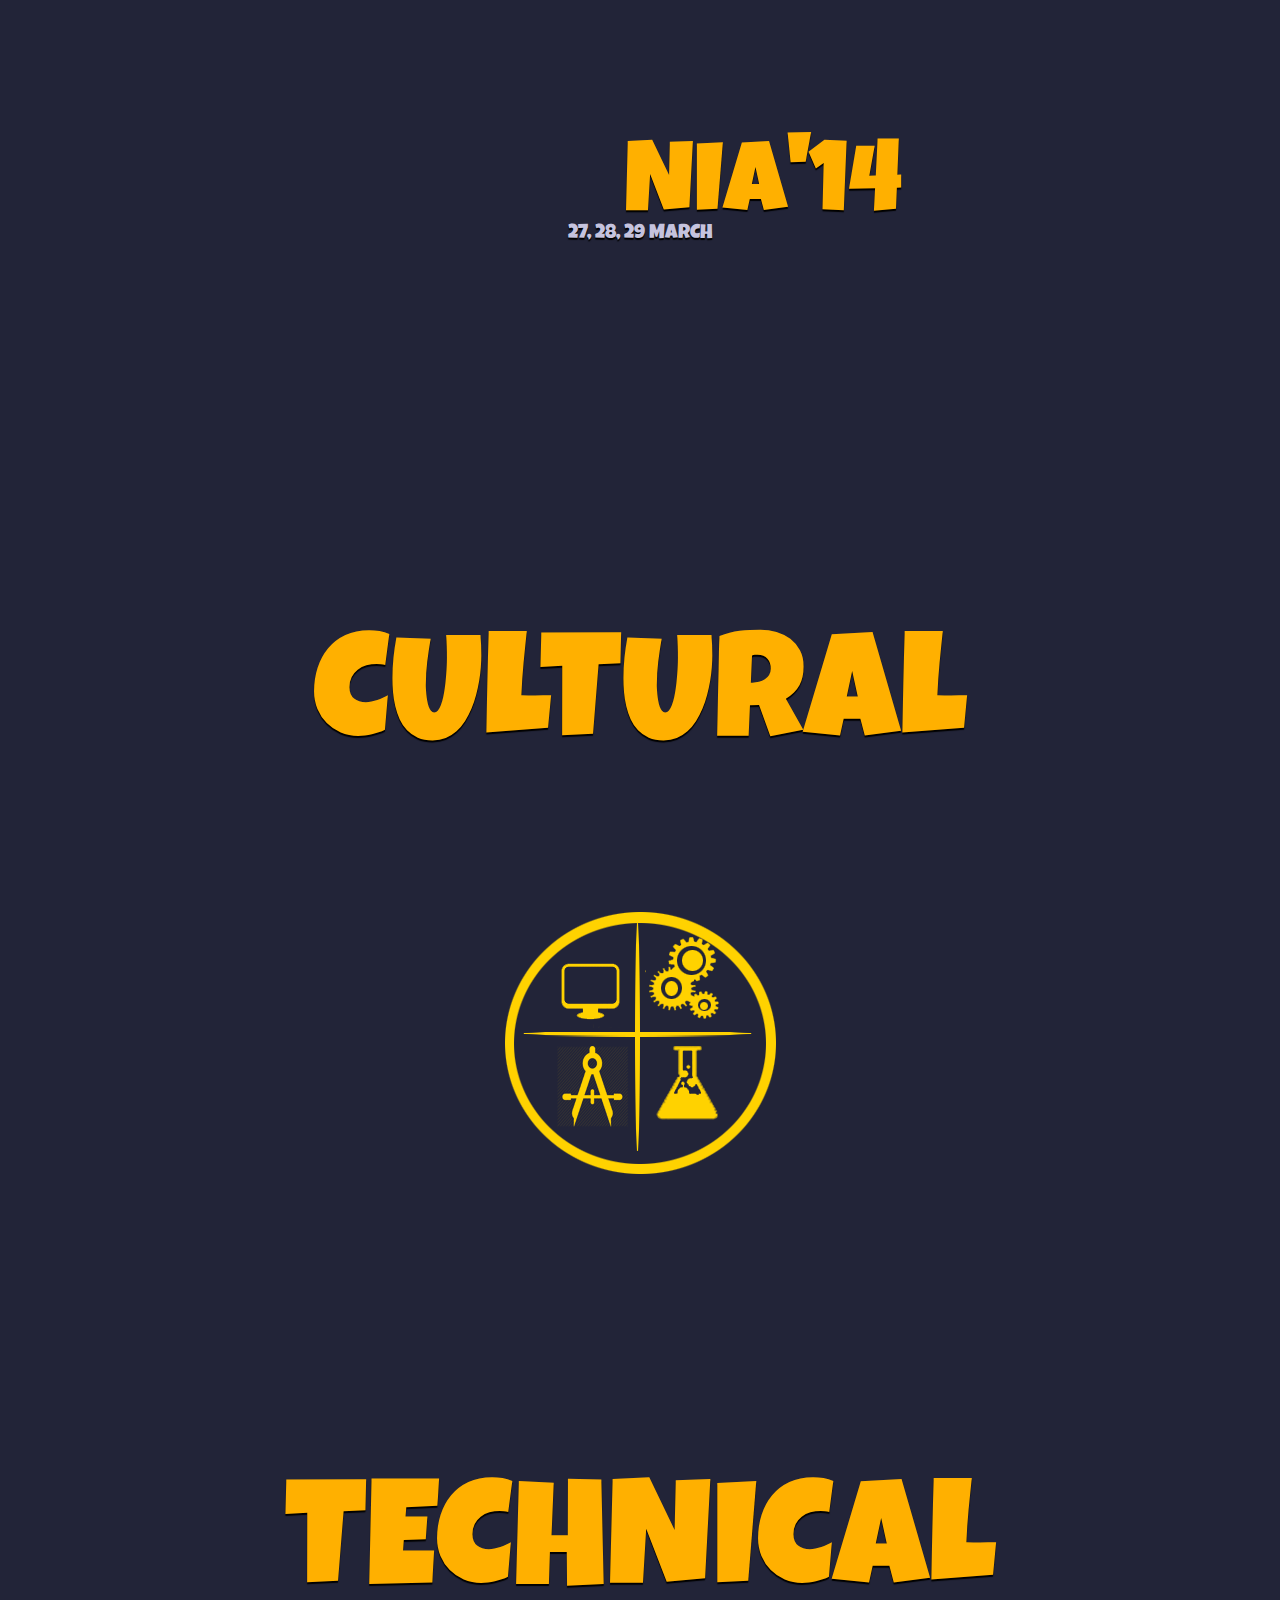
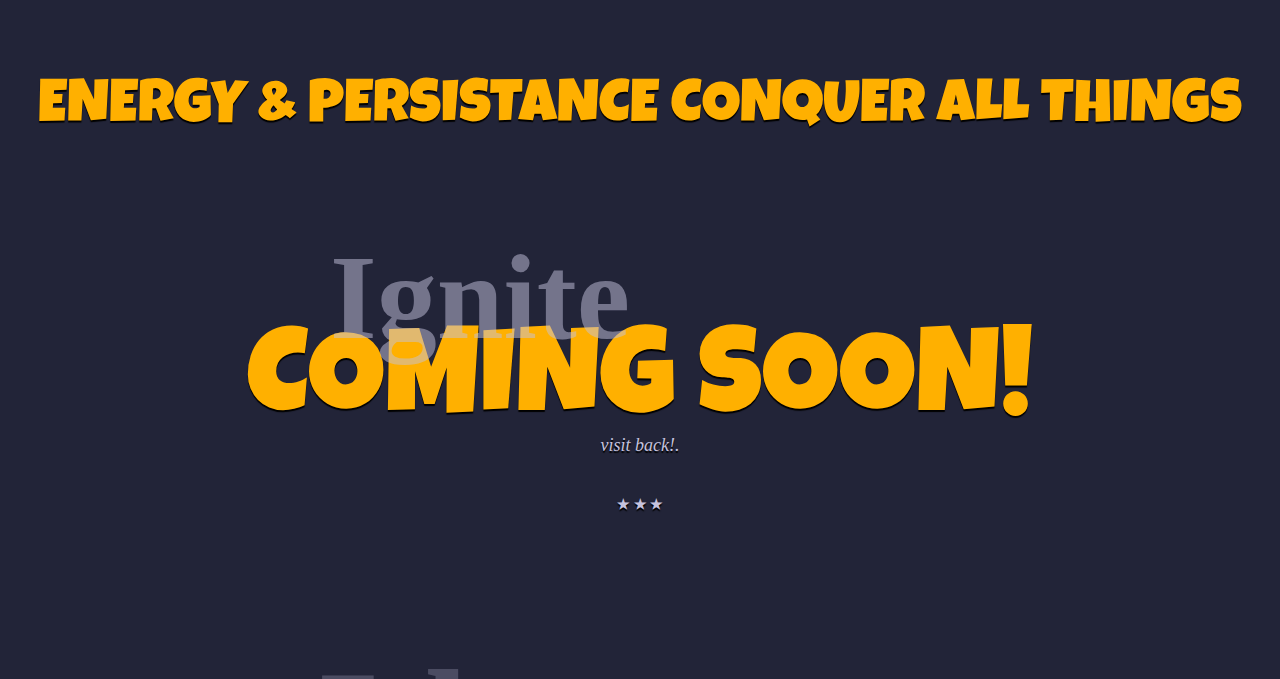
<file: index.html>
<!DOCTYPE html>
<html lang="en">
<head>
	<meta charset="utf-8"> 
	<meta http-equiv="X-UA-Compatible" content="IE=edge,chrome=1"> 
	<title>Insignia'14</title>
	
	 <link href='http://fonts.googleapis.com/css?family=Luckiest+Guy' rel='stylesheet' type='text/css'>  
	<!-- <link href='http://fonts.googleapis.com/css?family=Lily+Script+One' rel='stylesheet' type='text/css'> -->

	<link rel="stylesheet" href="css/normalize.css" type="text/css">
	<link rel="stylesheet" href="css/style.css" type="text/css">
	<script type="text/javascript" src="jquery.min.js"></script>
<script type="text/javascript" src="jquery.flipcountdown.js"></script>
<link rel="stylesheet" type="text/css" href="jquery.flipcountdown.css" />

	

	
</head>
<body>
	
	
	<div id="intro">
		<h1 id="title">
		    <span id="title-line1" class="title-line">SDMCET</span>
			<span id="title-line2" class="title-line">Presents</span>
			<span id="title-line3" class="title-line">Insignia'14</span>
			<p style="font-size:20px">27, 28, 29 March</p>
		</h1>
	</div>
	<center>
	<div id="main">

	<table style="border:0px;">
	<!--	<tr>
			<td style="width:110px;text-align:center;">Days</td>
			<td style="width:120px;text-align:center;">Hours</td>
			<td style="width:110px;text-align:center;">Minutes</td>
			<td style="width:120px;text-align:center;">Seconds</td>
		</tr>-->
		<tr>
			<td colspan="4"><span id="new_year"></span></td>
		</tr>
	</table>
	
	
	<script>
	$(function(){
		var NY = Math.round((new Date('03/27/2014 00:00:01')).getTime()/1000);
		$('#new_year').flipcountdown({
			tick:function(){
				var nol = function(h){
					return h>9?h:'0'+h;
				}
				var	range  	= NY-Math.round((new Date()).getTime()/1000),
					secday = 86400, sechour = 3600,
					days 	= parseInt(range/secday),
					hours	= parseInt((range%secday)/sechour),
					min		= parseInt(((range%secday)%sechour)/60),
					sec		= ((range%secday)%sechour)%60;
				return nol(days)+' '+nol(hours)+' '+nol(min)+' '+nol(sec);
			}
		});
	});
	</script>




<style>
body{margin:0px; padding:0px;}
#main{margin:0px auto; padding:0px; width:900px;position:relative;}
pre{
	background:#F7F7F9;padding:10px;
	border: 1px solid #E1E1E8;
	border-radius: 3px;
	color: #222222;
}
#langbox{
	position:absolute;
	top:10px;
	right:10px;
}
</style>
</div>
</center>
	<!-- <div id="title-info"> -->
		<!-- <p id="desc">The jQuery plugin for supercool scroll animation</p> -->
		<!-- <p class="credit">powered by <a href="http://www.greensock.com">Greensock</a></p> -->
		<!-- <p class="credit"> -->
			<!-- created by <a href="http://twitter.com/johnpolacek">John Polacek</a> -->
		<!-- </p> -->
		<!-- <p class="credit"> -->
			<!-- with help from <a href="http://twitter.com/janpaepke">Jan Paepke</a> -->
		<!-- </p> -->
		<!-- <p class="credit"> -->
			<!-- <a href="https://twitter.com/johnpolacek" class="twitter-follow-button" data-show-count="false" data-size="large">Follow @johnpolacek</a> -->
			<!-- // <script>!function(d,s,id){var js,fjs=d.getElementsByTagName(s)[0];if(!d.getElementById(id)){js=d.createElement(s);js.id=id;js.src="//platform.twitter.com/widgets.js";fjs.parentNode.insertBefore(js,fjs);}}(document,"script","twitter-wjs");</script> -->
		<!-- </p> -->
	<!-- </div> -->

	<!-- <p id="download"> -->
		<!-- <span class="accent">&#9733;</span> Scroll down <span class="accent">&#9733;</span><br />  -->
		
	<!-- </p> -->

	<!--<div id="showcase">
		<h1>Showcase</h1>
		<p>Check out these great websites to see SuperScrollorama in action</p>
		<div class="gallery clearfix">
			<figure>
				<a href="http://www.zivotjednekuchyne.cz">
					<img src="gallery/ikea.jpg" alt="Ikea, Life of One Kitchen">
				</a>
				<figcaption>Ikea, Life of One Kitchen<br />
					<small><a href="http://www.smashingawards.com/design/life-of-one-kitchen/">Smashing Award Winner</a></small>
				</figcaption>
			</figure>
			<figure>
				<a href="http://lifeisvertical.alpina-since1883.com">
					<img src="gallery/alpina.jpg" alt="Alpina - Life Is Vertical">
				</a>
				<figcaption>Alpina - Life Is Vertical<br />
					<small><a href="http://www.cssdesignawards.com/css-web-design-award-winner.php?id=20048">CSS Design Award Winner</a></small>
				</figcaption>
			</figure>
			<figure>
				<a href="http://www.nouvelleoctavia.fr">
					<img src="gallery/skoda.jpg" alt="New Škoda Octavia">
				</a>
				<figcaption>New Škoda Octavia<br />
					<small><a href="http://cssawards.net/new-skoda-octavia/">CSS Awards Site of the Day</a></small>
				</figcaption>
			</figure>
			<figure>
				<a href="https://corporate.target.com/about/design-innovation/owned-brands/">
					<img src="gallery/target.jpg" alt="Target Exclusive Brands Site">
				</a>
				<figcaption>Target Exclusive Brands</figcaption>
			</figure>
			<figure>
				<a href="http://www.zippergaleria.com.br/pt/">
					<img src="gallery/zipper.jpg" alt="Zipper Galleria">
				</a>
				<figcaption>Zipper Galleria<br />
					<small><a href="http://www.awwwards.com/web-design-awards/zipper-galeria">Awwwards Site of the Day Winner</a></small>
				</figcaption>
			</figure>
			<figure>
				<a href="http://inception-explained.com">
					<img src="gallery/inception.jpg" alt="Inception Explained">
				</a>
				<figcaption>Inception Explained<br />
					<small><a href="http://designtaxi.com/news/351985/Finally-The-Complex-Plot-of-Inception-Explained/">Featured on TAXI</a></small>
				</figcaption>
			</figure>
			<figure>
				<a href="http://finnsjourney.de">
					<img src="gallery/finnsjourney.jpg" alt="Finn’s Journey">
				</a>
				<figcaption>Finn’s Journey</figcaption>
			</figure>
			<figure>
				<a href="http://public.orsi-and-jan.info/home">
					<img src="gallery/jan.jpg" alt="Orsi and Jan">
				</a>
				<figcaption>Orsi &amp; Jan’s Wedding</figcaption>
			</figure>
			<figure>
				<a href="http://innovation.kenmore.com/explore/">
					<img src="gallery/kenmore.jpg" alt="Kenmore Innovations">
				</a>
				<figcaption>Kenmore Innovations</figcaption>
			</figure>
		</div>
	</div>

	<div id="hire">
		<h3>Scrollorama For Hire</h3>
		<p>Need help building your website? <a href="http://johnpolacek.com/contact/">Contact us</a>.</p>
	</div>

	<div id="content-wrapper">

		-->
		
		<div id="examples-pin">
			
			<div id="pin-frame-bounce" class="pin-frame"><h2><img src="gallery/cult.png"></h2></div>
			<div id="pin-frame-color" class="pin-frame"><h2>Cultural</h2></div>
			<div id="pin-frame-unpin" class="pin-frame"><h2 style="font-size:40px;margin-top:150px">Crank the tunes & make some moves</h2></div>
		</div>
		
		<div id="examples-2">
			<h2 id="fling-it"><img src="gallery/tech.png"></h2>
			
		</div>
		
		<div id="examples-parallax">
			<h2 id="parallax-it" style="font-size:150px">Technical</h2> 
			<h5 id="parallax-it-left">Ignite</h5>
			<h5 id="parallax-it-right">Ideate</h5>
		</div>
		
		<h3 id="bring-it">Energy & persistance conquer all things</h3>
    <!-- robotics -->
       <!--<div id="examples-2-robotics">
			
			 <h2 id="move-it"><img src="gallery/robotics.png"></h2>
		</div>

		<div id="examples-1">
			
			<h2 id="scale-it">Robotics</h2>
			
		</div>-->
		<!-- end -->
           
		<div id="howtouse">
			<h1>Coming Soon!</h1>
			<div id="caution">
				<p class="disclaimer">visit back!.</p>
			</div>
			<p class="divider">&#9733; &#9733; &#9733;</p>
			<div id="instructions">
			 
			 	
		   </div>
			
			
				
	<!--			<p>Example:</p>
				<p><blockquote><pre>
	controller.pin($('#examples-2'), 3000, {
	  anim: (new TimelineLite())
	    .append(
	      TweenMax.fromTo($('#move-it'), .5, 
	        {css:{left: -200, top: 500}, immediateRender:true}, 
	        {css:{top: -400}})
	    )
	    .append(
	      TweenMax.to($('#move-it'), .5, 
	        {css:{left: 200}})
	    )
	    .append(
	      TweenMax.to($('#move-it'), .5, 
	        {css:{top: -200}})
	    )
	    .append(
	      TweenMax.to($('#move-it'), .5, 
	        {css:{left: 0}})
	    )
	});</pre></blockquote></p> -->


		</div>
	</div>
	<script type="text/javascript" src="js/greensock/TweenMax.min.js"></script>
	<script src="//ajax.googleapis.com/ajax/libs/jquery/1.9.1/jquery.min.js"></script>
  	<script>window.jQuery || document.write('<script src="js/jquery-1.9.1.min.js"><\/script>')</script>
  	<script src="js/jquery.lettering-0.6.1.min.js"></script>
	<script src="js/jquery.superscrollorama.js"></script>
	<script>
		$(document).ready(function() {
			$('body').css('visibility','visible');

			// hide content until after title animation
			$('#content-wrapper').css('display','none');
			
			// lettering.js to split up letters for animation
			$('#title-line1').lettering();
			$('#title-line2').lettering();
			$('#title-line3').lettering();
			
			// TimelineLite for title animation, then start up superscrollorama when complete
			(new TimelineLite({onComplete:initScrollAnimations}))
				.from( $('#title-line1 span'), .4, {delay: 1, css:{right:'1000px'}, ease:Back.easeOut})
				.from( $('#title-line2'), .4, {css:{top:'1000px',opacity:'0'}, ease:Expo.easeOut})
				.append([
					TweenMax.from( $('#title-line3 .char1'), .25+Math.random(), {css:{top: '-200px', right:'1000px'}, ease:Elastic.easeOut}),
					TweenMax.from( $('#title-line3 .char2'), .25+Math.random(), {css:{top: '300px', right:'1000px'}, ease:Elastic.easeOut}),
					TweenMax.from( $('#title-line3 .char3'), .25+Math.random(), {css:{top: '-400px', right:'1000px'}, ease:Elastic.easeOut}),
					TweenMax.from( $('#title-line3 .char4'), .25+Math.random(), {css:{top: '-200px', left:'1000px'}, ease:Elastic.easeOut}),
					TweenMax.from( $('#title-line3 .char5'), .25+Math.random(), {css:{top: '200px', left:'1000px'}, ease:Elastic.easeOut})
				])
				.to( $('#title-info'), .5, {css:{opacity:.99, 'margin-top':0}, delay:-1, ease:Quad.easeOut});
			
			function initScrollAnimations() {
				$('#content-wrapper').css('display','block');
				var controller = $.superscrollorama();
			
				// title tweens
				$('.title-line span').each(function() {
					controller.addTween(10, TweenMax.to(this, .5, {css:{top: Math.random()*-200-600, left: (Math.random()*1000)-500, rotation:Math.random()*720-360, 'font-size': Math.random()*300+150}, ease:Quad.easeOut}),200);
				});
				controller.addTween(10, TweenMax.to($('#title-line1'), .75, {css:{top: 600}, ease:Quad.easeOut}),200);
				controller.addTween(10, TweenMax.to($('#title-line2'), .75, {css:{top: 200}, ease:Quad.easeOut}),200);
				controller.addTween(10, TweenMax.to($('#title-line3'), .75, {css:{top: -100}, ease:Quad.easeOut},200));

				// showcase tweens
				controller.addTween('#showcase h1', TweenMax.from( $('#showcase h1'), .75, {css:{letterSpacing:20,opacity:0}, ease:Quad.easeOut}));
				controller.addTween('#showcase p', TweenMax.from( $('#showcase p'), 1, {css:{opacity:0}, ease:Quad.easeOut}));
				$('#showcase .gallery figure').css('position','relative').each(function() {
					controller.addTween('#showcase .gallery', TweenMax.from( $(this), 1, {delay:Math.random()*.2,css:{left:Math.random()*200-100,top:Math.random()*200-100,opacity:0}, ease:Back.easeOut}));
				});

				// hire tweens
				$('#hire h3').lettering().find('span').css('position','relative').each(function() {
					controller.addTween('#hire h3', TweenMax.from( $(this), .25, {delay:Math.random()*.2,css:{left:Math.random()*1200-600,top:Math.random()*600-300,opacity:0}, ease:Expo.easeOut}),200);
				});
				controller.addTween('#hire p', TweenMax.from( $('#hire p'), .5, {css:{opacity:0}}));
				
				// individual element tween examples
				controller.addTween('#fade-it', TweenMax.from( $('#fade-it'), .5, {css:{opacity: 0}}));
				controller.addTween('#fly-it', TweenMax.from( $('#fly-it'), .25, {css:{right:'1000px'}, ease:Quad.easeInOut}));
				controller.addTween('#spin-it', TweenMax.from( $('#spin-it'), .25, {css:{opacity:0, rotation: 720}, ease:Quad.easeOut}));
				controller.addTween('#scale-it', TweenMax.fromTo( $('#scale-it'), .25, {css:{opacity:0, fontSize:'20px'}, immediateRender:true, ease:Quad.easeInOut}, {css:{opacity:1, fontSize:'240px'}, ease:Quad.easeInOut}));
				controller.addTween('#smush-it', TweenMax.fromTo( $('#smush-it'), .25, {css:{opacity:0, 'letter-spacing':'30px'}, immediateRender:true, ease:Quad.easeInOut}, {css:{opacity:1, 'letter-spacing':'-10px'}, ease:Quad.easeInOut}), 0, 100); // 100 px offset for better timing
				
				// set duration, in pixels scrolled, for pinned element
				var pinDur = 4000;
				// create animation timeline for pinned element
				var pinAnimations = new TimelineLite();
				pinAnimations
					.append(TweenMax.from($('#pin-frame-pin h2'), .5, {css:{marginTop:0}, ease: Quad.easeInOut}))
					.append([
						TweenMax.to($('#pin-frame-slide'), 1, {css:{marginLeft:0}}),
						TweenMax.to($('#pin-frame-pin'), 1, {css:{marginLeft:'100%'}})
					], .5)
					.append([
						TweenMax.to($('#pin-frame-wipe'), .5, {css:{top:0}}),
						TweenMax.from($('#pin-frame-wipe h2'), .5, {css:{marginTop:'-600px'}})
					], .5)
					.append(TweenMax.from($('#pin-frame-bounce'), 5, {css:{marginTop:'-100%'}, ease:Bounce.easeOut}), .5)
					.append(TweenMax.from($('#pin-frame-color'), .25, {css:{opacity:0}}), .5)
					.append([
						TweenMax.to($('#pin-frame-color'), .25, {css:{backgroundColor:'blue'}}),
						TweenMax.to($('#pin-frame-color h2'), .25, {css:{color:'orange'}})
					])
					.append([
						TweenMax.to($('#pin-frame-color'), .25, {css:{backgroundColor:'green'}}),
						TweenMax.to($('#pin-frame-color h2'), .25, {css:{color:'red'}})
					])
					.append([
						TweenMax.to($('#pin-frame-color'), .25, {css:{backgroundColor:'yellow'}}),
						TweenMax.to($('#pin-frame-color h2'), .25, {css:{color:'purple'}})
					])
					.append([
						TweenMax.to($('#pin-frame-color'), .25, {css:{backgroundColor:'orange'}}),
						TweenMax.to($('#pin-frame-color h2'), .25, {css:{color:'blue'}})
					])
					.append([
						TweenMax.to($('#pin-frame-color'), .25, {css:{backgroundColor:'red'}}),
						TweenMax.to($('#pin-frame-color h2'), .25, {css:{color:'green'}})
					])
					.append([
						TweenMax.to($('#pin-frame-color'), .25, {css:{backgroundColor:'#222438'}}),
						TweenMax.to($('#pin-frame-color h2'), .25, {css:{color:'#FFB000'}})
					])
					.append(TweenMax.to($('#pin-frame-unpin'), .5, {css:{top:'100px'}}));
				
				// pin element, use onPin and onUnpin to adjust the height of the element
				controller.pin($('#examples-pin'), pinDur, {
					anim:pinAnimations, 
					onPin: function() {
						$('#examples-pin').css('height','100%');
					}, 
					onUnpin: function() {
						$('#examples-pin').css('height','600px');
					}
				});
				controller.pin($('#examples-2'), 3000, {
					anim: (new TimelineLite())
						.append(
							TweenMax.fromTo($('#fling-it'), 2, 
								{css:{left:-1000, top: 500, rotation: -360}, immediateRender:true}, 
								{css:{left:2000, top: -600, rotation: 360}})
						)
						.append(
							TweenMax.fromTo($('#move-it'), .75, 
								{css:{left: -200, top: 800}, immediateRender:true}, 
								{css:{top: -200}}),
								-1.5 // offset for better timing
						)
						.append(
							TweenMax.to($('#move-it'), .5, 
								{css:{left: 200}})
						)
						.append(
							TweenMax.to($('#move-it'), .5, 
								{css:{top: 0}})
						)
						.append(
							TweenMax.to($('#move-it'), .5, 
								{css:{left: 0}})
						)
				})
				controller.pin($('#examples-2-robotics'), 3000, {
					anim: (new TimelineLite())
						.append(
							TweenMax.fromTo($('#fling-it'), 2, 
								{css:{left:-1000, top: 500, rotation: -360}, immediateRender:true}, 
								{css:{left:2000, top: -600, rotation: 360}})
						)
						.append(
							TweenMax.fromTo($('#move-it'), .75, 
								{css:{left: -200, top: 800}, immediateRender:true}, 
								{css:{top: -200}}),
								-1.5 // offset for better timing
						)
						.append(
							TweenMax.to($('#move-it'), .5, 
								{css:{left: 200}})
						)
						.append(
							TweenMax.to($('#move-it'), .5, 
								{css:{top: 0}})
						)
						.append(
							TweenMax.to($('#move-it'), .5, 
								{css:{left: 0}})
						)
				})

				// parallax example, setting duration ties animation to scroll position
				// you can target a scroll position instead of an element (whose position can change)
				controller.addTween(
					'#examples-parallax',
					(new TimelineLite())
						.append([
							TweenMax.fromTo($('#parallax-it-left'), 1, 
								{css:{top: 200}, immediateRender:true}, 
								{css:{top: -600}}),
							TweenMax.fromTo($('#parallax-it-right'), 1, 
								{css:{top: 500}, immediateRender:true}, 
								{css:{top: -1250}})
						]),
					1000 // scroll duration of tween
				);

				$('#bring-it').lettering();
				controller.addTween(
					'#bring-it',
					(new TimelineLite())
						.append([
							TweenMax.from($('#bring-it .char1'), 1, 
								{css:{fontSize: 0}, immediateRender:true, ease:Elastic.easeOut}),
							TweenMax.from($('#bring-it .char2'), .6, 
								{css:{fontSize: 0}, immediateRender:true, ease:Elastic.easeOut}),
							TweenMax.from($('#bring-it .char3'), 1.1, 
								{css:{fontSize: 0}, immediateRender:true, ease:Elastic.easeOut}),
							TweenMax.from($('#bring-it .char4'), .7, 
								{css:{fontSize: 0}, immediateRender:true, ease:Elastic.easeOut}),
							TweenMax.from($('#bring-it .char5'), .9, 
								{css:{fontSize: 0}, immediateRender:true, ease:Elastic.easeOut}),
							TweenMax.from($('#bring-it .char6'), 1.2, 
								{css:{fontSize: 0}, immediateRender:true, ease:Elastic.easeOut}),
							TweenMax.from($('#bring-it .char7'), .6, 
								{css:{fontSize: 0}, immediateRender:true, ease:Elastic.easeOut}),
							TweenMax.from($('#bring-it .char8'), .8, 
								{css:{fontSize: 0}, immediateRender:true, ease:Elastic.easeOut})
						])
						,
					1200,
					-100 // offset for better timing
				);

			}
		});
	</script>


</body></html>
</file>
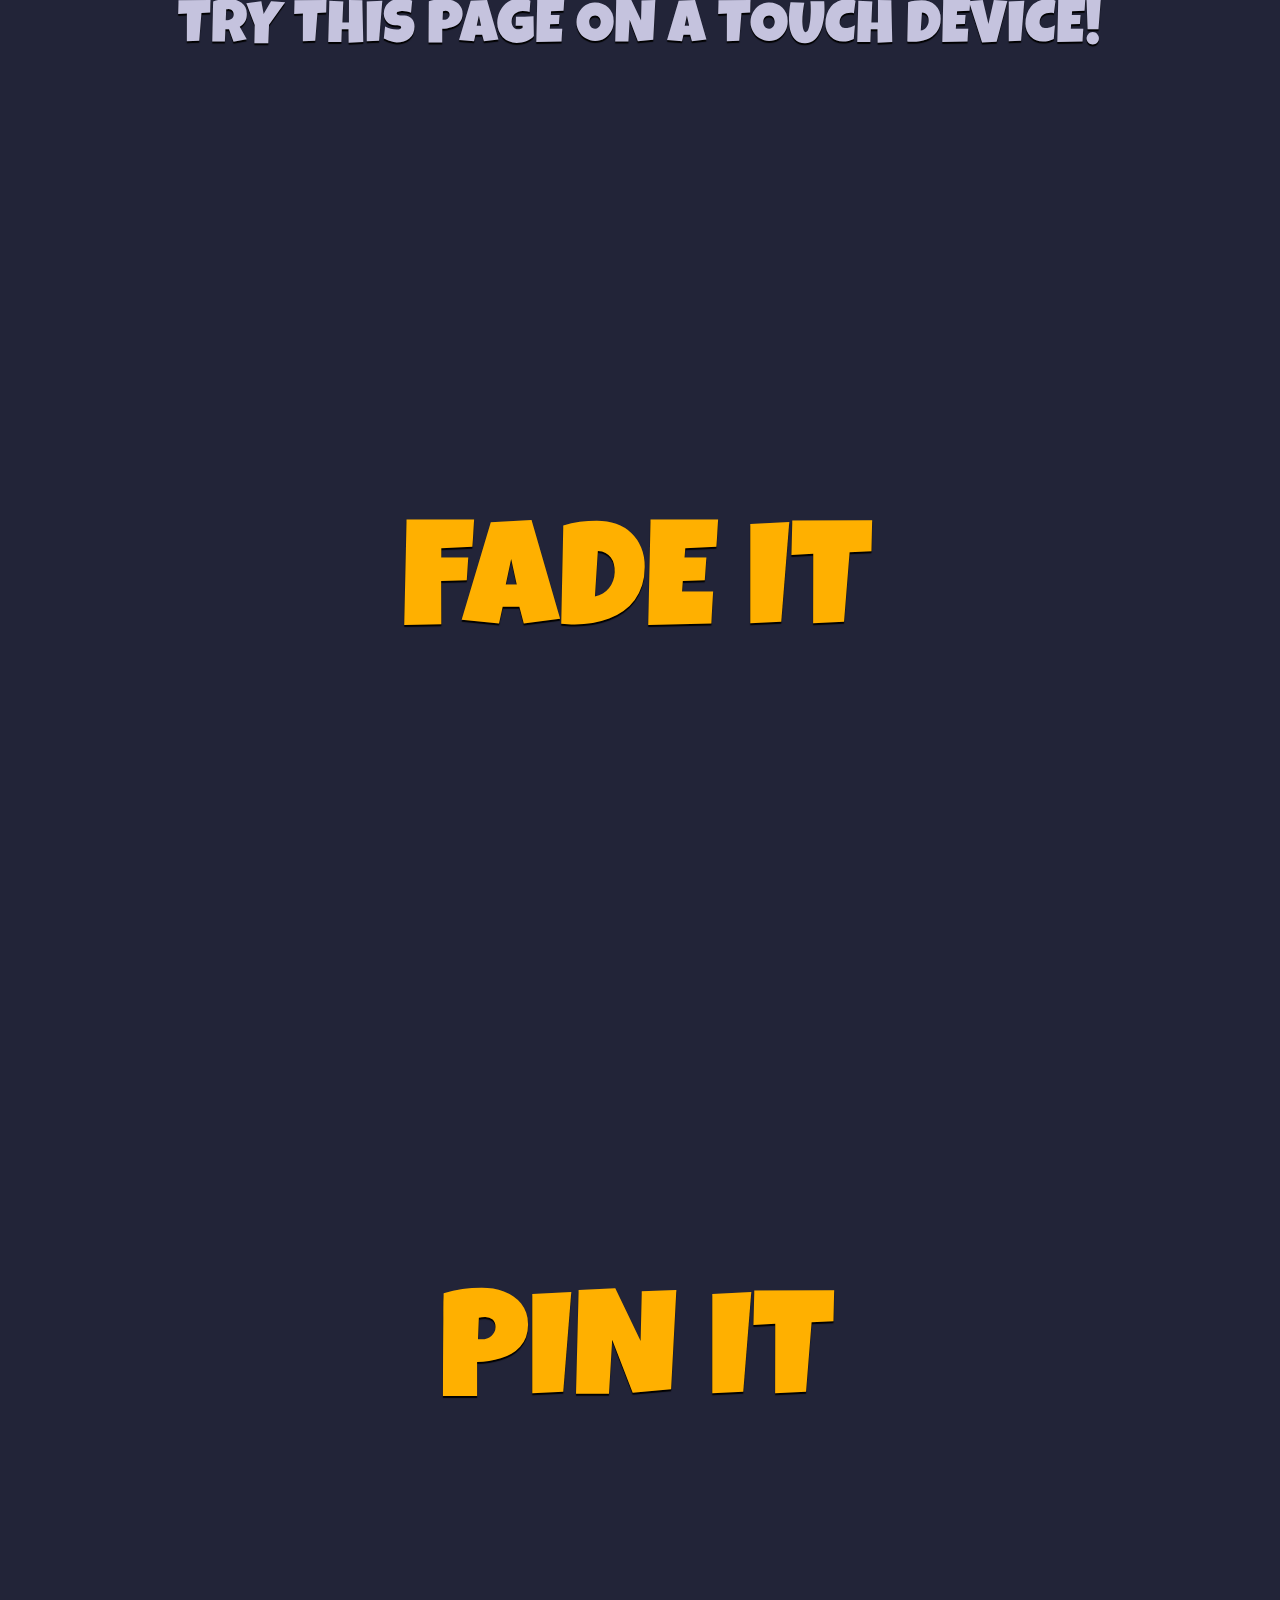
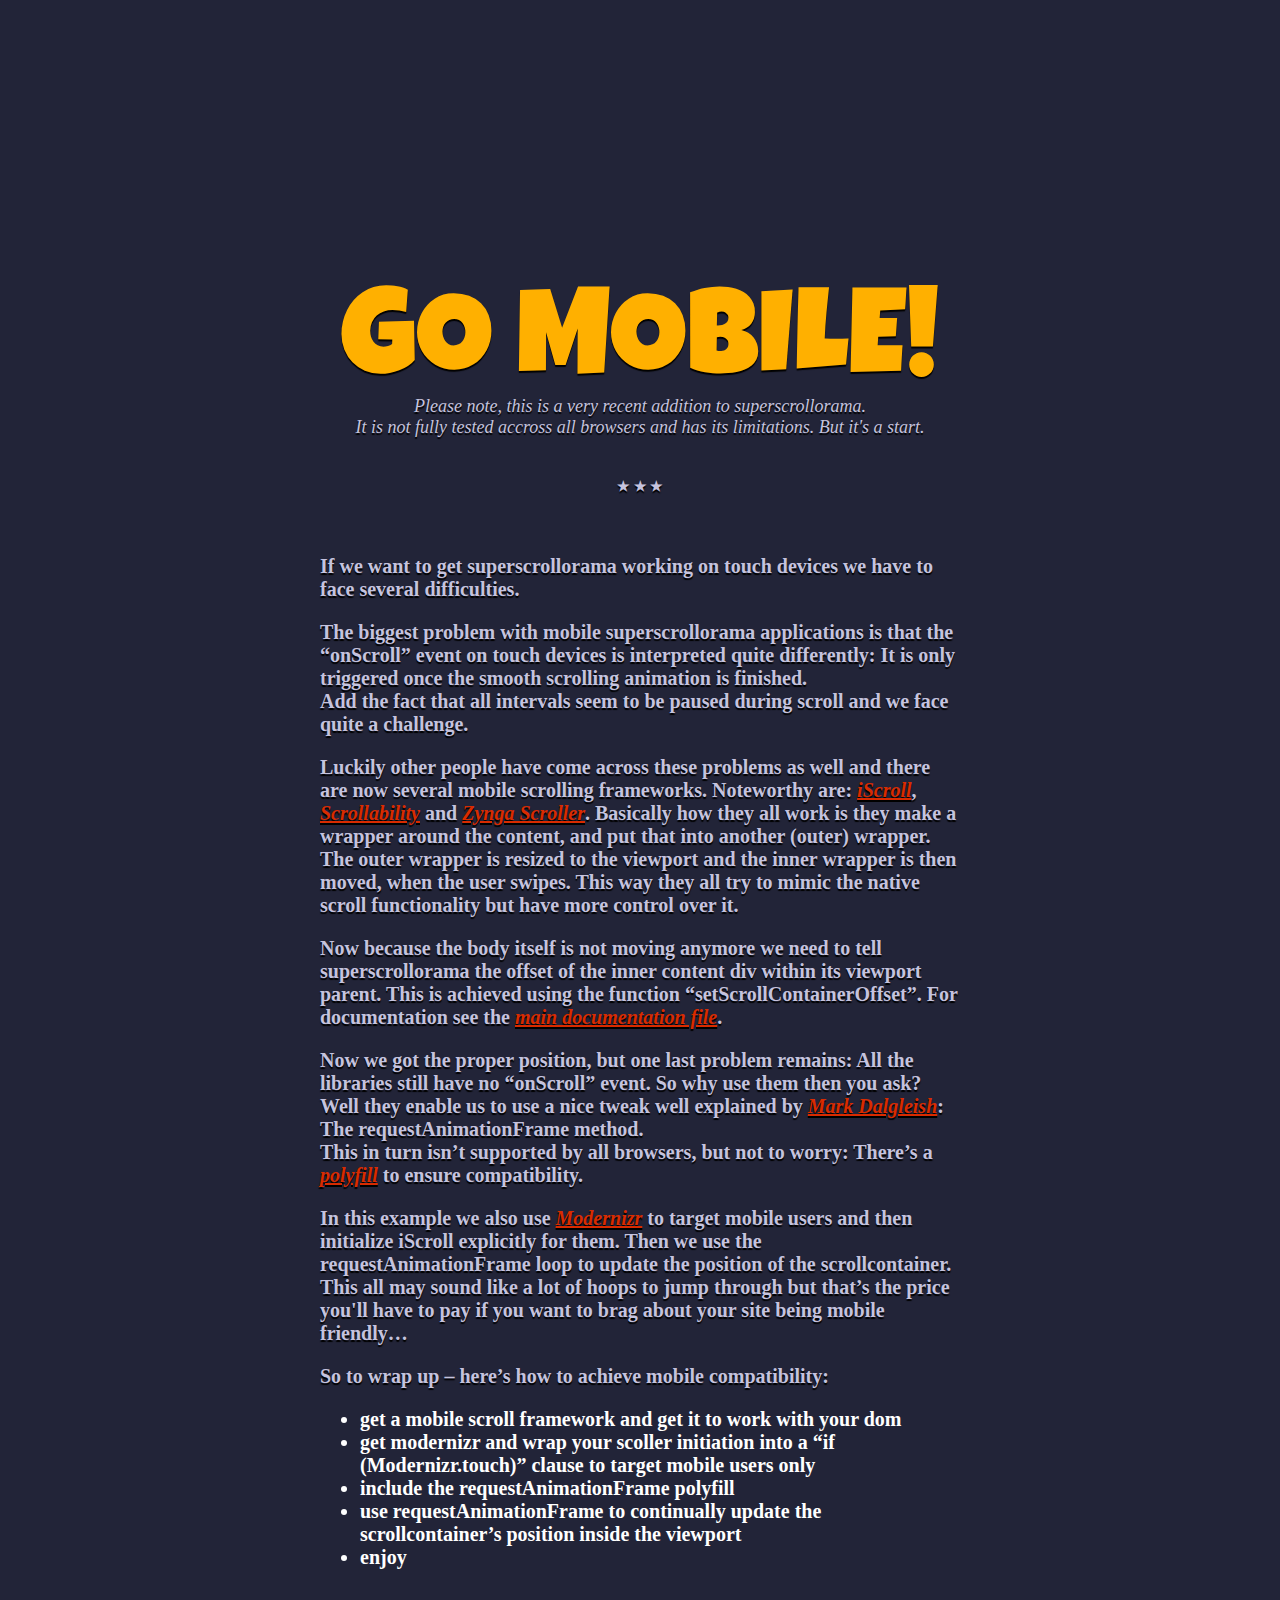
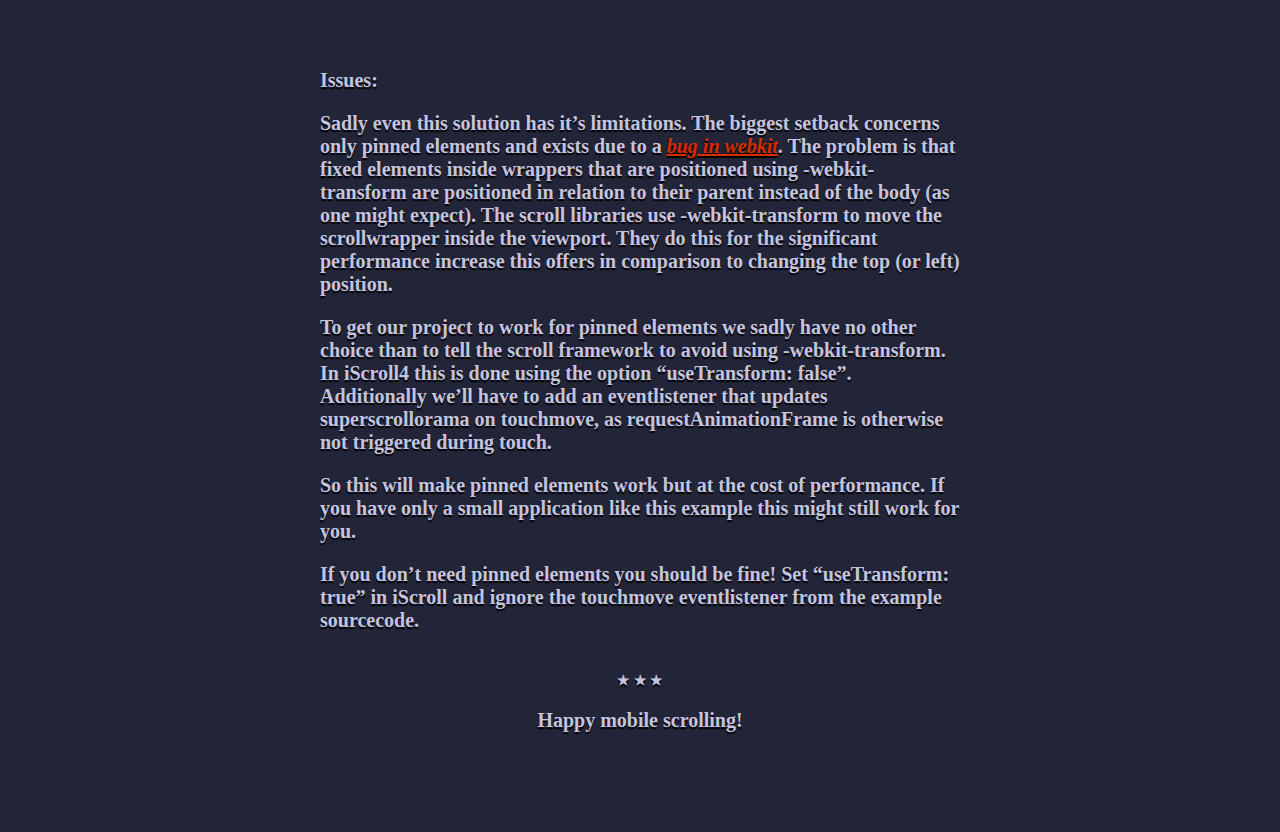
<file: simpledemo_mobile.html>
<!DOCTYPE html>
<html lang="en">
<head>
	<meta charset="utf-8"> 
	<meta http-equiv="X-UA-Compatible" content="IE=edge,chrome=1"> 
	<title>SUPERSCROLLORAMA - Mobile Demo</title>
	
	<link href='http://fonts.googleapis.com/css?family=Luckiest+Guy' rel='stylesheet' type='text/css'>
	<link rel="stylesheet" href="css/normalize.css" type="text/css">
	<link rel="stylesheet" href="css/style.css" type="text/css">
	<style>
		/* make overflow hidden from viewport on touch devices */
		.touch #viewport-wrapper {
			overflow: hidden;
		}
	</style>
</head>
<body class="mobile-demo">
<div id="viewport-wrapper">
	<div id="content-wrapper">

		<h3>Try this page on a touch device!</h3>
		<div id="examples-1">
			<h2 id="fade-it">Fade It</h2>
			<h2 id="pin-it">Pin It</h2>
		</div>
		
		<div id="howtouse">
			<h1>Go mobile!</h1>
			<div id="caution">
				<p class="disclaimer">Please note, this is a very recent addition to superscrollorama.<br>It is not fully tested accross all browsers and has its limitations. But it's a start.</p>
			</div>
			<p class="divider">&#9733; &#9733; &#9733;</p>
			<div id="instructions">
				<p>If we want to get superscrollorama working on touch devices we have to face several difficulties.</p>
				<p>The biggest problem with mobile superscrollorama applications is that the “onScroll” event on touch devices is interpreted quite differently: It is only triggered once the smooth scrolling animation is finished.<br>
					Add the fact that all intervals seem to be paused during scroll and we face quite a challenge.</p>
				<p>Luckily other people have come across these problems as well and there are now several mobile scrolling frameworks. Noteworthy are: <a href="http://cubiq.org/iscroll-4" target="_blank">iScroll</a>, <a href="joehewitt.github.com/scrollability/" target="_blank">Scrollability</a> and <a href="http://zynga.github.com/scroller/" target="_blank">Zynga Scroller</a>. Basically how they all work is they make a wrapper around the content, and put that into another (outer) wrapper. The outer wrapper is resized to the viewport and the inner wrapper is then moved, when the user swipes. This way they all try to mimic the native scroll functionality but have more control over it.</p>
				<p>Now because the body itself is not moving anymore we need to tell superscrollorama the offset of the inner content div within its viewport parent. This is achieved using the function “setScrollContainerOffset”. For documentation see the <a href="index.html">main documentation file</a>.</p>
				<p>Now we got the proper position, but one last problem remains: All the libraries still have no “onScroll” event. So why use them then you ask? Well they enable us to use a nice tweak well explained by <a href="http://www.youtube.com/watch?&v=Ii5AkRNSVHg" target="_blank">Mark Dalgleish</a>:<br>
					The requestAnimationFrame method.<br>
					This in turn isn’t supported by all browsers, but not to worry: There’s a <a href="http://paulirish.com/2011/requestanimationframe-for-smart-animating/">polyfill</a> to ensure compatibility.</p>
				<p>In this example we also use <a href="http://modernizr.com/" target="_blank">Modernizr</a> to target mobile users and then initialize iScroll explicitly for them. Then we use the requestAnimationFrame loop to update the position of the scrollcontainer.<br>
					This all may sound like a lot of hoops to jump through but that’s the price you'll have to pay if you want to brag about your site being mobile friendly…</p>
				<p>
				So to wrap up – here’s how to achieve mobile compatibility:
				</p>
				<ul>
					<li>get a mobile scroll framework and get it to work with your dom</li>
					<li>get modernizr and wrap your scoller initiation into a “if (Modernizr.touch)” clause to target mobile users only</li>
					<li>include the requestAnimationFrame polyfill</li>
					<li>use requestAnimationFrame to continually update the scrollcontainer’s position inside the viewport</li>
					<li>enjoy</li>
				</ul>
				<p>
				Issues:
				</p>
				<p>Sadly even this solution has it’s limitations. The biggest setback concerns only pinned elements and exists due to a <a href="http://code.google.com/p/chromium/issues/detail?id=20574" target="_blank">bug in webkit</a>. The problem is that fixed elements inside wrappers that are positioned using -webkit-transform are positioned in relation to their parent instead of the body (as one might expect). The scroll libraries use -webkit-transform to move the scrollwrapper inside the viewport. They do this for the significant performance increase this offers in comparison to changing the top (or left) position.</p>
				<p>To get our project to work for pinned elements we sadly have no other choice than to tell the scroll framework to avoid using -webkit-transform. In iScroll4 this is done using the option “useTransform: false”. Additionally we’ll have to add an eventlistener that updates superscrollorama on touchmove, as requestAnimationFrame is otherwise not triggered during touch.</p>
				<p>So this will make pinned elements work but at the cost of performance. If you have only a small application like this example this might still work for you.</p>
				<p>If you don’t need pinned elements you should be fine! Set “useTransform: true” in iScroll and ignore the touchmove eventlistener from the example sourcecode.</p>
			</div>
			<p class="divider">&#9733; &#9733; &#9733;</p>
			<p>Happy mobile scrolling!</p>
		</div>

	</div>
</div>
	<script type="text/javascript" src="http://modernizr.com/downloads/modernizr-latest.js"></script>
	<script type="text/javascript" src="js/iscroll.js"></script>
	<script type="text/javascript" src="js/polyfill.requestAnimationFrame.js"></script>
	<script type="text/javascript" src="js/greensock/TweenMax.min.js"></script>
	<script src="http://ajax.googleapis.com/ajax/libs/jquery/1.9.1/jquery.min.js"></script>
  	<script>window.jQuery || document.write('<script src="_/js/jquery-1.9.1.min.js"><\/script>')</script>
  	<script src="js/jquery.superscrollorama.js"></script>
	<script>
		$(document).ready(function() {
			
			/* INIT SUPERSCROLLORAMA LIKE USUAL */
			
			var controller = $.superscrollorama();
			var tweenFade = TweenMax.to( $('#fade-it'), .5, {css:{opacity: 0}});
			var tweenColor = TweenMax.to( $('#pin-it'), .5, {css:{color: "#FF0000"}});
			controller.addTween('#fade-it', tweenFade, 450);
			controller.pin('#pin-it', 500, {offset: -100, anim: tweenColor});
			
			/* MOBILE IMPLEMENTATION OF SUPERSCROLLORAMA */
			
			if (Modernizr.touch) {
				var scrollPos = 0;
				// using iScroll but deacting -webkit-transform because pin wouldn't work becasue of a webkit bug: https://code.google.com/p/chromium/issues/detail?id=20574
				var myScroll = new iScroll('viewport-wrapper', {vScrollbar: true, hScroll: false, vScroll: true, bounce: false, useTransform: false, useTransition: false});
				function animationLoop () {
					// make sure to have the requestAnimationFrame polyfill by Paul Irish: https://gist.github.com/paulirish/1579671
					window.requestAnimationFrame(animationLoop);
					if (myScroll.y != scrollPos) { // if position has changed
						scrollPos = myScroll.y;
						// udate scrollcontainer position
						controller.setScrollContainerOffset(0, -myScroll.y);
						// force an immediate update
						controller.triggerCheckAnim(true);
					}
				}
				// when deactivating transform in iScroll (useTransform:false) requestAnimationFrame is not triggered during touchmove
				$("#viewport-wrapper").get(0).addEventListener("touchmove", function() {
					animationLoop ();
				});
				
				animationLoop ();
			}
		});
	</script>

</body></html>
</file>
<file: css/style.css>
/*
	COLORS
 
	Dark Blue 		#222438
	Medium Blue		#69697A
	Light Blue	 	#C5C3DE
	Yellow			#FFB000
	Red				#D92B00
	
*/

body {
	background: #222438;
	font-family: Georgia, Times New Roman, Times, serif;
	font-weight: bold;
	font-size: 20px;
	text-align: center;
	visibility: hidden;
}

.simple-demo, .mobile-demo {
	visibility: visible;
}

.simple-demo #content-wrapper {
	height: 1600px;
	padding-top: 400px;
}

h1 {
	font-size: 120px;
	font-weight: normal;
	margin: 0;
	font-family: 'Luckiest Guy',Impact,Haettenschweiler,"Franklin Gothic Bold",Charcoal,Gadget,sans-serif;
	text-transform: uppercase;
	color: #FFB000;
	text-shadow: 0 2px 1px #000;
	line-height: .8;
}

h2 {
	font-size: 150px;
	font-weight: normal;
	margin: 0;
	color: #FFB000;
	padding: 60px;
	text-shadow: 0 2px 1px #000;
	font-family: 'Luckiest Guy',Impact,Haettenschweiler,"Franklin Gothic Bold",Charcoal,Gadget,sans-serif;
	text-transform: uppercase;
}
h3 {
	font-size: 60px;
	font-weight: normal;
	margin: 0;
	color: #FFB000;
	text-shadow: 0 2px 1px #000;
	font-family: 'Luckiest Guy',Impact,Haettenschweiler,"Franklin Gothic Bold",Charcoal,Gadget,sans-serif;
	text-transform: uppercase;	
}

p {	width: 80%; margin: 20px auto; text-shadow: 0 2px 1px #000; color: #C5C3DE; }
a, a:visited { color: #D92B00; font-weight: bold; font-style: italic; }
ul { list-style: none; }

figcaption { text-shadow: 0 2px 1px #000; color: #C5C3DE; }

.download { padding: 10px; }

pre { font-size: 15px; }
code { font-style: normal; }
blockquote {
	text-align: left;
	width: 720px;
	margin: 10px auto;
	background: #C5C3DE;
	border: solid 2px #69697A;
	padding: 0 40px;
}

#console {
	display: none;
	position: fixed;
	top: 0;
	left: 15px;
	width: 500px;
	margin: 0;
	font-size: 14px;
	font-style: italic;
	background-color: #69697A;
	text-shadow: none;
	text-align: left;
	padding: 3px 10px;
	border-radius: 0 0 10px 10px;
	z-index: 99;
	opacity: .8;
}

#title {
	overflow: hidden;
	font-size: 100px;
	margin: 0 auto -580px;
	width: 100%;
	height: 1000px;
	position: relative;
	padding-top: 30px;
	z-index: 99;
}

#title-line1 {
	font-size: 40px;
}

#title-line2 {
	font-size: 20px;
}

.title-line { position: relative; display: block; margin: auto; width: 300%; left: -100%; }
#title-line2 { top: 20px; }
#title-line3 { top: 40px; }
.title-line span { display: inline-block; line-height: 1.1; position: relative; }
.twitter-follow-button { position: relative; top: 8px; left: 4px; }
#title-info { position: relative; z-index:99998; margin-top: 40px; opacity: 0; }

.credit {
	font-size: 20px;
	margin: 10px auto;
	text-align: center;
	font-style: italic;
	color: #D92B00;
	z-index:100;
}

#download {
	position: relative;
	margin: 50px auto;
	font-size: 18px;
	width: 100%;
	line-height: 1.8;
	z-index: 99999;
}
#hire { margin-bottom: 80px; }

#download a { color: #69697A; }

#examples-1 { overflow: hidden; }
#fly-it { position: relative; }
#scale-it { width: 500%; margin: 0px -200%; padding: 0; }

#examples-pin { position: relative; width: 100%; height: 600px; overflow: hidden; margin-bottom: -200px; }
.pin-frame { position: absolute; width: 100%; height: 100%; overflow: hidden; }
.pin-frame h2 { margin-top: 120px; }
#pin-frame-slide { background: #D92B00; margin-left:-100%; }
#pin-frame-wipe  { background: #FFB000; top:100%; }
#pin-frame-wipe h2  { color: #D92B00; }
#pin-frame-bounce  { background: #222438; }
#pin-frame-color  { background: #222438; }
#pin-frame-unpin  { top:100%;
 }


#examples-2 { z-index: 9999; width: 100%; height: 100%; overflow: hidden; }
#examples-2-robotics { z-index: 9999; width: 100%; height: 100%; overflow: hidden; }
#fling-it{ position: relative; }
#move-it { position: relative; }
#examples-parallax {
	padding-top: 200px;
	height: 800px;
	margin-bottom: -600px;
	overflow: hidden;
}
#parallax-it {
	padding: 0;
	font-size: 80px;
	position: relative;
}

#parallax-it-left {
	position: relative;
	font-size: 120px;
	left: -160px;
	color: #C5C3DE;
	opacity: 0.5;
	-moz-opacity: 0.5;
	filter:alpha(opacity=5);
	overflow: hidden;
}

#parallax-it-right {
	position: relative;
	font-size: 160px;
	left: 80px;
	color: #C5C3DE;
	opacity: 0.25;
	-moz-opacity: 0.25;
	filter:alpha(opacity=2.5);
	overflow: hidden;
	width: 900px;
}

#showcase { padding: 60px 0; }
.gallery { width: 960px; margin: 0 auto; text-align: center; }
.gallery figure { text-align: center; float: left; margin: 10px; height: 270px; display: inline-block; }

#howtouse { padding-top: 200px; }

.divider { font-size: 14px; padding-top: 20px; }

.disclaimer {
	font-size: 18px;
	font-style: italic;
	font-weight: normal;
	margin: 0 auto;
}

#instructions { padding-top: 40px; }

#instructions p { margin: 0px auto 20px; }

#instructions-animation { padding-top: 40px; }

#instructions .documentation {
	font-size: 16px;
	text-align: left;
	width: 720px;
	margin: 10px auto 30px;
	padding: 20px 40px;
	text-shadow: none;
	border: solid 1px #69697A;
	color:#C5C3DE;
}

#instructions .param-list {
	font-size: 18px;
	line-height: 1.4;
	padding: 0 18px;
	margin: 1em 0 0;
}

#instructions .param-list-sub {
	padding-left: 36px;
	font-size: 15px;
}

#instructions .param-list li {
	font-weight: normal;
	padding-bottom: 20px;
	text-shadow: 0 2px 1px #000;
}
.param {
	font-style:italic;
}

.param-list small {
	display: block;
	font-weight: normal;
	font-style: italic;
}

#credits { padding: 80px 0; }

/* mobile demo */

.mobile-demo #fade-it {
	margin: 400px 0 500px 0;
}
.mobile-demo #examples-1 {
	margin-bottom: 200px;
}
.mobile-demo #instructions {
	width: 800px;
	text-align: left;
	margin: auto;
}
.mobile-demo ul {
	list-style: disc;
	color:#FFFFFF;
	margin: 20px 80px 100px 80px;
}
.mobile-demo #content-wrapper {
	margin-bottom: 100px;
	width: 100%;
}
.mobile-demo h2 {
	width: 90%;
}
.mobile-demo h3 {
	color:#C5C3DE;
}
</file>
